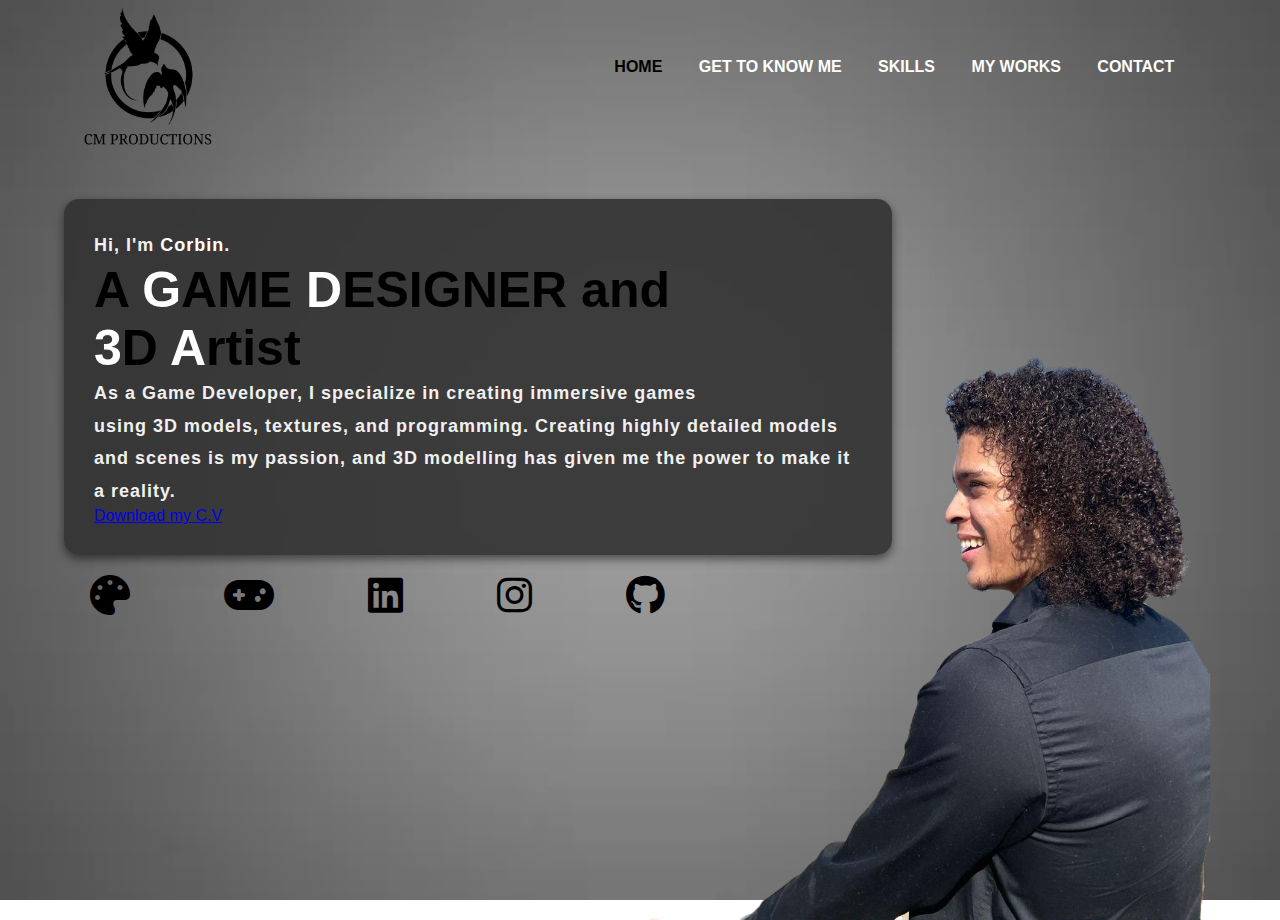
<file: index.html>
<!DOCTYPE html>
<html lang="en">
<head>
    <title>My Portfolio</title>
    <meta name="viewport" content="width=device-width,initial-scale=1">
    <link rel="stylesheet" href="style.css">
    <link rel="stylesheet" href="https://cdnjs.cloudflare.com/ajax/libs/font-awesome/6.0.0-beta3/css/all.min.css">
</head>
<body>
    
    <div class="main fade-in">
        <div class="navbar">
            <img src="pic/CM PRODUCTIONS TRANSPARENT.png" class="logo">
            <ul>
                <li><a href="index.html" class="active">HOME</a></li>
                <li><a href="about.html">GET TO KNOW ME</a></li>
                <li><a href="skills.html">SKILLS</a></li>
                <li><a href="works.html">MY WORKS</a></li>
                <li><a href="contact.html">CONTACT</a></li>
            </ul>
        </div>

        <div class="info-index">
            <h3>Hi, I'm <span>Corbin</span>.</h3>
            <h1>A <span>G</span>AME <span>D</span>ESIGNER and <br> <span>3</span>D <span>A</span>rtist</h1>
            <h3>As a Game Developer, I specialize in creating immersive games <br> using 3D models,
                textures, and programming. Creating highly detailed models<br>and scenes is my passion, and 3D modelling has given me 
                the power to make it a reality. </h3>
                <a href="C.V.pdf" download="C.V.pdf">Download my C.V</a>
        </div>

        <div class="image">
            <img src="pic/Corbin.png" class="Corbin">
        </div>

        <div class="icons"> 
            <!-- ArtStation -->
            <a href="https://www.artstation.com/corbin123" target="_blank" data-tooltip="ArtStation">
                <i class="fas fa-palette"></i>
            </a>
        
            <!-- itch.io -->
            <a href="https://c-a-m-productions.itch.io" target="_blank" data-tooltip="itch.io">
                <i class="fas fa-gamepad"></i>
            </a>
        
            <!-- LinkedIn -->
            <a href="https://www.linkedin.com/in/corbin-mercuur-ab11832b4/" target="_blank" data-tooltip="LinkedIn">
                <i class="fab fa-linkedin"></i>
            </a>
        
            <!-- Instagram -->
            <a href="https://www.instagram.com/c_a_m_productions/" target="_blank" data-tooltip="Instagram">
                <i class="fab fa-instagram"></i>
            </a>
        
            <!-- GitHub -->
            <a href="https://github.com/JackDanny64" target="_blank" data-tooltip="GitHub">
                <i class="fab fa-github"></i>
            </a>
        </div>
    </div>

    <script>
        window.addEventListener('load', () => {
            document.querySelector('.main').classList.add('show');
        });
    </script>
    <script>
        document.querySelectorAll('.navbar ul li a').forEach(link => {
            link.addEventListener('click', function(e) {
                e.preventDefault(); // Prevents immediate navigation
                const target = this.getAttribute('href');
                
                document.body.classList.add('fade-out'); // Apply fade-out class
    
                setTimeout(() => {
                    window.location.href = target; // Navigate to the target page after fade-out
                }, 500); // Match the delay to CSS transition duration
            });
        });
    </script>
</body>
</html>
</file>
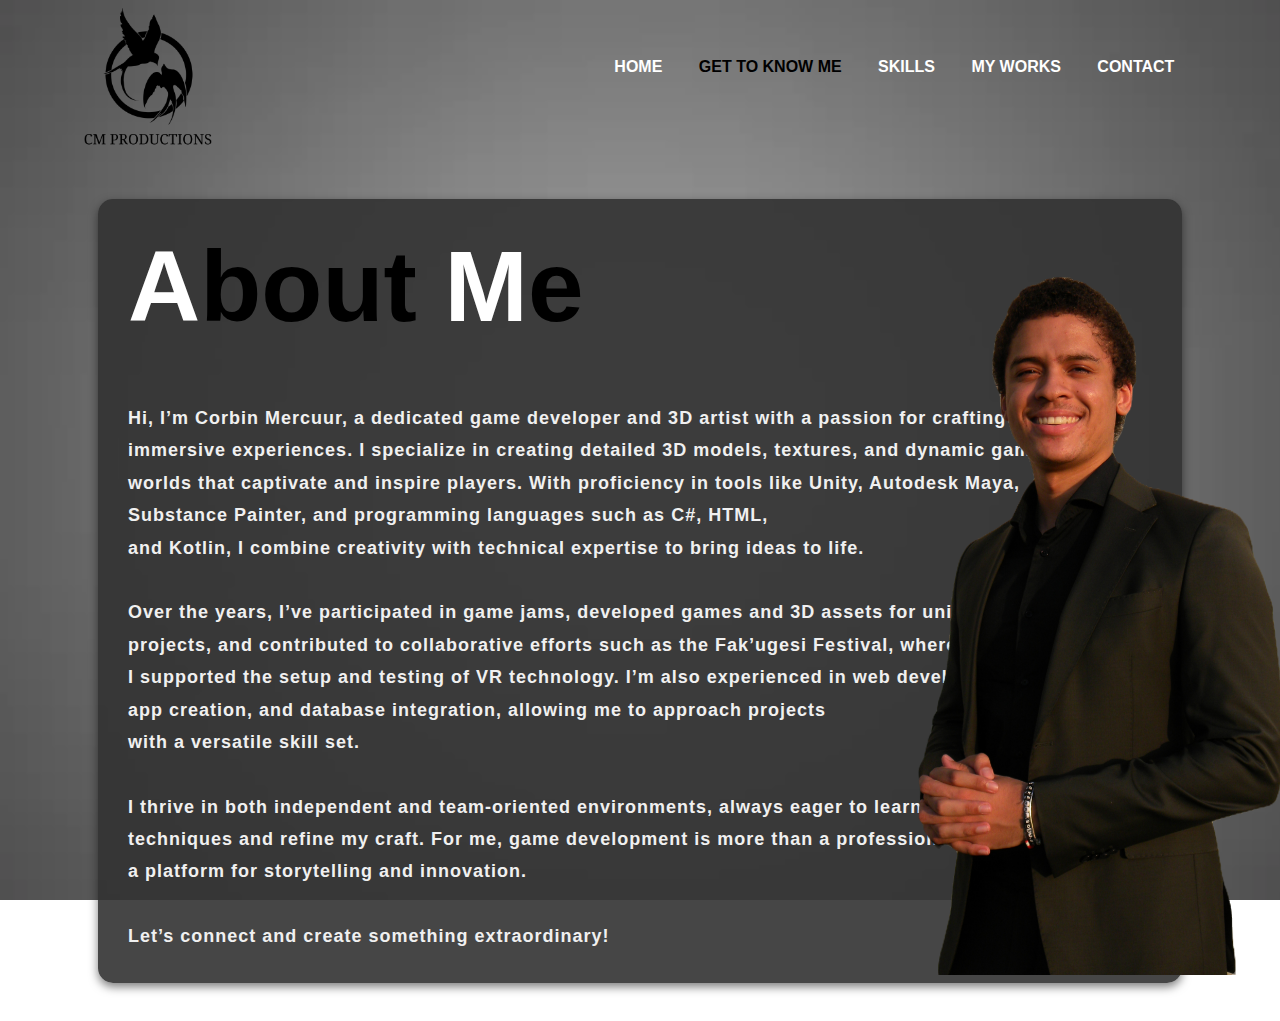
<file: about.html>
<!DOCTYPE html>
<html lang="en">
<head>
    <title>Get to Know Me</title>
    <meta name="viewport" content="width=device-width,initial-scale=1">
    <link rel="stylesheet" href="style.css">
    <link rel="stylesheet" href="https://cdnjs.cloudflare.com/ajax/libs/font-awesome/6.0.0-beta3/css/all.min.css">
</head>
<body>

    <div class="main fade-in">
        <div class="navbar">
            <img src="pic/CM PRODUCTIONS TRANSPARENT.png" class="logo">

            <ul>
                <li><a href="index.html">HOME</a></li>
                <li><a href="about.html" class="active">GET TO KNOW ME</a></li>
                <li><a href="skills.html">SKILLS</a></li>
                <li><a href="works.html">MY WORKS</a></li>
                <li><a href="contact.html">CONTACT</a></li>
            </ul>
        </div>

        <div class="info-box">
            <div class="info-color">
                <h1><span>A</span>bout <span>M</span>e<br></h1><br>
                <h3>
                    Hi, I’m Corbin Mercuur, a dedicated game developer and 3D artist with a passion for crafting <br>immersive experiences. 
                    I specialize in creating detailed 3D models, textures, and dynamic game<br> worlds that captivate and inspire players.
            
                    With proficiency in tools like Unity, Autodesk Maya,<br> Substance Painter, and programming languages such as C#, HTML,<br> 
                    and Kotlin, I combine creativity with technical expertise to bring ideas to life.<br><br>
            
                    Over the years, I’ve participated in game jams, developed games and 3D assets for university<br> projects, and contributed 
                    to collaborative efforts such as the Fak’ugesi Festival, where <br>I supported the setup and testing of VR technology.
            
                    I’m also experienced in web development,<br> app creation, and database integration, allowing me to approach projects 
                    <br>with a versatile skill set.<br><br>
            
                    I thrive in both independent and team-oriented environments, always eager to learn new <br>techniques and refine my craft. 
                    For me, game development is more than a profession—it’s <br>a platform for storytelling and innovation.<br><br>
            
                    Let’s connect and create something extraordinary!
                </h3>
            </div>
        </div><br>

        <!-- Add your image here -->
        <div class="image about-image">
            <img src="pic/DSCN3222_edited.png" class="Corbin">
        </div>
    </div>

    <script>
        // Fade-in effect on page load
        window.addEventListener('load', () => {
            document.querySelector('.main').classList.add('show');
        });

        // Fade-out effect on navigation
        document.querySelectorAll('.navbar ul li a').forEach(link => {
            link.addEventListener('click', function(e) {
                e.preventDefault(); // Prevent immediate navigation
                const target = this.getAttribute('href');
                
                document.querySelector('.main').classList.remove('show'); // Remove the fade-in class
                document.querySelector('.main').classList.add('fade-out'); // Apply fade-out class

                setTimeout(() => {
                    window.location.href = target; // Navigate to the target page after fade-out
                }, 500); // Match the delay to CSS transition duration
            });
        });
    </script>
</body>
</html>
</file>
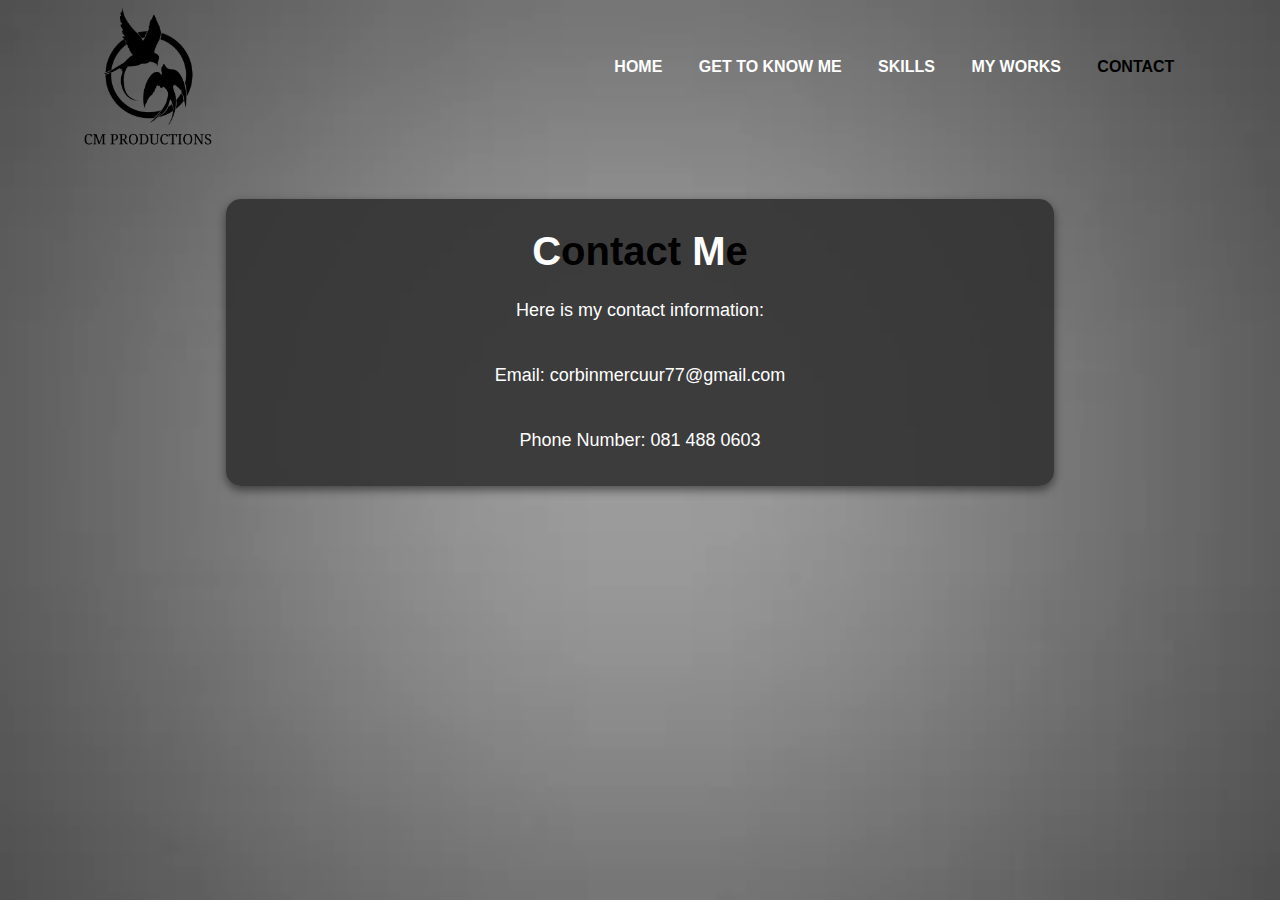
<file: contact.html>
<!DOCTYPE html>
<html lang="en">
<head>
    <title>Contact</title> <!-- Update the title for this page -->
    <meta name="viewport" content="width=device-width,initial-scale=1">
    <link rel="stylesheet" href="style.css">
    <link rel="stylesheet" href="https://cdnjs.cloudflare.com/ajax/libs/font-awesome/6.0.0-beta3/css/all.min.css">
</head>
<body>

    <div class="main fade-in"> <!-- Added fade-in class -->
        <div class="navbar">
            <img src="pic/CM PRODUCTIONS TRANSPARENT.png" class="logo">

            <ul>
                <li><a href="index.html">HOME</a></li>
                <li><a href="about.html">GET TO KNOW ME</a></li>
                <li><a href="skills.html">SKILLS</a></li>
                <li><a href="works.html">MY WORKS</a></li>
                <li><a href="contact.html" class="active">CONTACT</a></li>
            </ul>
        </div>

        <div class="info-contact">
            <h1><span>C</span>ontact <span>M</span>e<br></h1>
            <p>Here is my contact information:<br><br>
            Email: corbinmercuur77@gmail.com<br><br>
            Phone Number: 081 488 0603
            
        </p>
        </div>
    </div>

    <script>
        // Fade-in effect on page load
        window.addEventListener('load', () => {
            document.querySelector('.main').classList.add('show');
        });

        // Fade-out effect on navigation
        document.querySelectorAll('.navbar ul li a').forEach(link => {
            link.addEventListener('click', function(e) {
                e.preventDefault(); // Prevent immediate navigation
                const target = this.getAttribute('href');

                // Remove show class to fade out
                document.querySelector('.main').classList.remove('show');
                document.querySelector('.main').classList.add('fade-out'); // Apply fade-out class

                setTimeout(() => {
                    window.location.href = target; // Navigate to the target page after fade-out
                }, 500); // Match the delay to CSS transition duration
            });
        });
    </script>
</body>
</html>
</file>
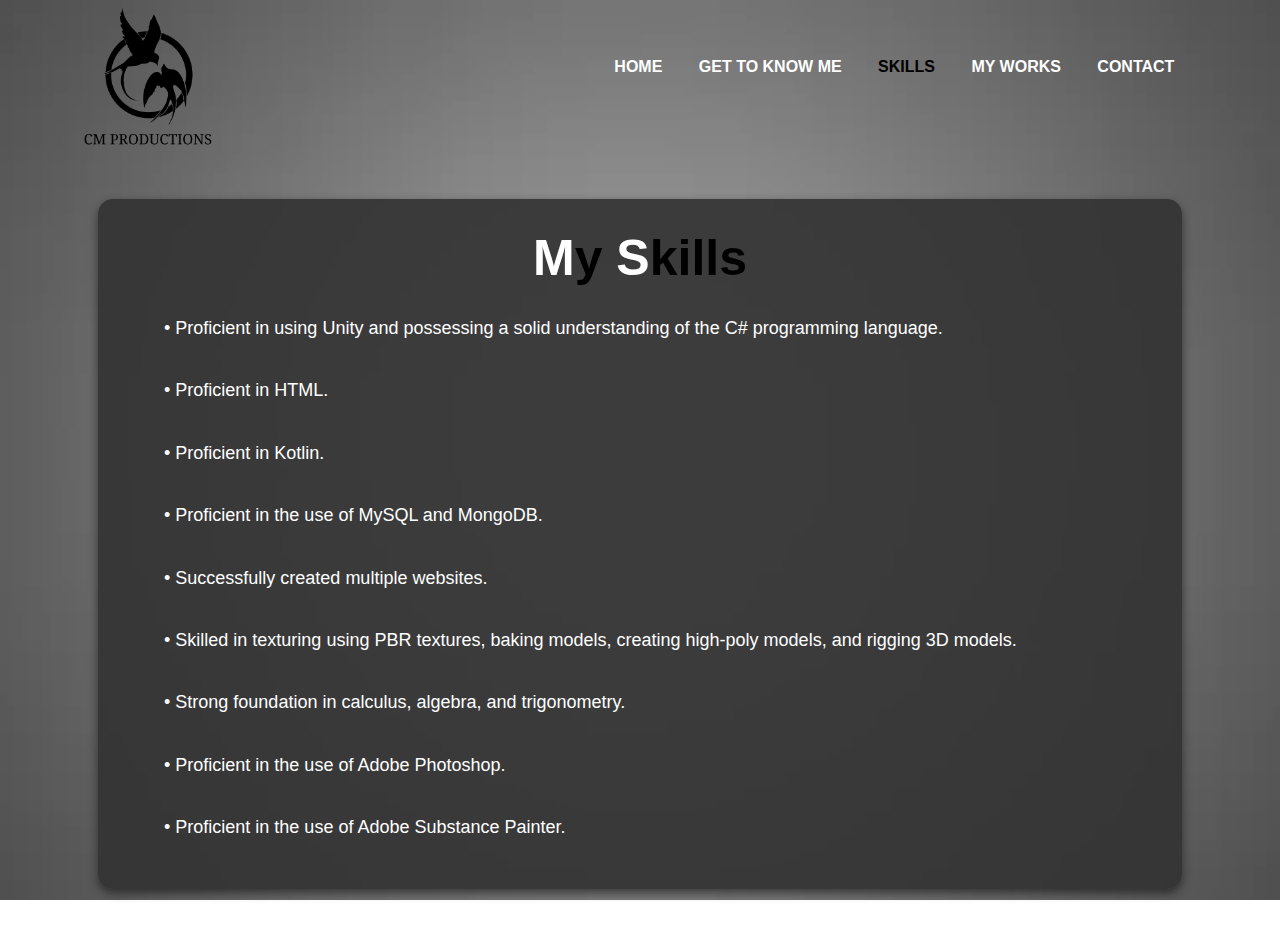
<file: skills.html>
<!DOCTYPE html>
<html lang="en">
<head>
    <title>Skills</title> <!-- Update title to "Skills" -->
    <meta name="viewport" content="width=device-width,initial-scale=1">
    <link rel="stylesheet" href="style.css">
    <link rel="stylesheet" href="https://cdnjs.cloudflare.com/ajax/libs/font-awesome/6.0.0-beta3/css/all.min.css">
</head>
<body>

    <div class="main fade-in"> <!-- Added fade-in class -->
        <div class="navbar">
            <img src="pic/CM PRODUCTIONS TRANSPARENT.png" class="logo">

            <ul>
                <li><a href="index.html">HOME</a></li>
                <li><a href="about.html">GET TO KNOW ME</a></li>
                <li><a href="skills.html" class="active">SKILLS</a></li>
                <li><a href="works.html">MY WORKS</a></li>
                <li><a href="contact.html">CONTACT</a></li>
            </ul>
        </div>

        <div class="info-skills">
            <h1><span>M</span>y <span>S</span>kills<br></h1>
            <ul>
                <li>• Proficient in using Unity and possessing a solid understanding of the C# programming language.</li><br>
                <li>• Proficient in HTML.</li><br>
                <li>• Proficient in Kotlin.</li><br>
                <li>• Proficient in the use of MySQL and MongoDB.</li><br>
                <li>• Successfully created multiple websites.</li><br>
                <li>• Skilled in texturing using PBR textures, baking models, creating high-poly models, and rigging 3D models.</li><br>
                <li>• Strong foundation in calculus, algebra, and trigonometry.</li><br>
                <li>• Proficient in the use of Adobe Photoshop.</li><br>
                <li>• Proficient in the use of Adobe Substance Painter.</li>
            </ul>
        </div><br>
    </div>

    <script>
        // Fade-in effect on page load
        window.addEventListener('load', () => {
            document.querySelector('.main').classList.add('show');
        });

        // Fade-out effect on navigation
        document.querySelectorAll('.navbar ul li a').forEach(link => {
            link.addEventListener('click', function(e) {
                e.preventDefault(); // Prevent immediate navigation
                const target = this.getAttribute('href');
                
                document.querySelector('.main').classList.remove('show'); // Remove the fade-in class
                document.querySelector('.main').classList.add('fade-out'); // Apply fade-out class

                setTimeout(() => {
                    window.location.href = target; // Navigate to the target page after fade-out
                }, 500); // Match the delay to CSS transition duration
            });
        });
    </script>
</body>
</html>
</file>
<file: style.css>
* {
    margin: 0;
    padding: 0;
}

.main {
    width: 100%;
    background: url(pic/1.webp);
    background-position: center;
    background-size: cover;
    background: transparent;
    height: 100vh;
    position: relative;
    font-family: sans-serif;
    padding-bottom: 20px; 
}

.navbar {
    width: 86%;
    display: flex;
    margin: auto;
    padding: 15px 0;
    align-items: center;
    justify-content: space-between;
}

.navbar .logo {
    width: 160px;
    cursor: pointer;
    margin-top: -1%;
    margin-left: -2%;
}

ul {
    margin-top: -4%; /* Consider removing or adjusting this for better layout */
}

ul li {
    list-style: none;
    display: inline-block;
    padding: 10px 16px;
}

ul li a {
    font-size: 16px;
    font-weight: bold;
    text-decoration: none;
    color: rgb(255, 255, 255);
    margin-top: -3%;
    transition: .4s ease;
}

ul li a:hover {
    color: rgb(0, 0, 0);
}

.info {
    margin-left: 7%;
    margin-top: 2%;
}

.info h1 {
    font-size: 65px;
    color: rgb(0, 0, 0);
}

.info h3 {
    font-size: 18px;
    letter-spacing: 1px;
    line-height: 24px;
}

.info span {
    color: rgb(255, 255, 255);
}

.info a {
    text-decoration: none;
    color: #fff;
    background: rgb(36,32,30);
    margin: 26px 0;
    padding: 10px 18px;
    border-radius: 10px;
    display: inline-block;
    transition: .4s ease;
}

.info a:hover {
    background: rgb(0, 0, 0);
}

.info-index {
    background-color: rgba(50, 50, 50, 0.9); /* Dark grey background with slight transparency */
    padding: 30px;
    border-radius: 15px; /* Rounded corners */
    width: 60%; /* Adjust width as needed */
    margin: 20px 0 20px 5%; /* Move the box to the left by adjusting the left margin */
    box-shadow: 0px 4px 10px rgba(0, 0, 0, 0.5); /* Subtle shadow for depth */
}

.info-index h1 {
    font-size: 50px;
    color: #000000; /* White text */
}

.info-index h3 {
    font-size: 18px;
    color: #f0f0f0; /* Slightly off-white for readability */
    line-height: 1.8;
    letter-spacing: 1px;
}

.info-index span {
    color: #ffffff; /* Gold accent color for emphasis */
}


.image {
    width: 30%;
    height: 60%;
    position: absolute;
    right: 100px;
    bottom: 0;
}

.image img {
    position: absolute;
    height: 140%;
    left: 40%;
    transform: translate(-55%);
    bottom: 0;
    transition: left 2s ease;
}

.image:hover .Corbin {
    left: 55%;
}

.info-box {
    background-color: rgba(50, 50, 50, 0.9); /* Dark grey background with slight transparency */
    padding: 30px;
    border-radius: 15px; /* Rounded corners */
    width: 80%; /* Adjust width as needed */
    margin: 20px auto; /* Center the box and add some spacing */
    box-shadow: 0px 4px 10px rgba(0, 0, 0, 0.5); /* Subtle shadow for depth */
}

.info-color {
    font-size: 50px;
    color: #000000; /* White text for contrast */
}

.info-color h3 {
    font-size: 18px;
    color: #f0f0f0; /* Slightly off-white for readability */
    letter-spacing: 1px;
    line-height: 1.8;
}

.info-color span {
    color: #ffffff; /* Gold accent color for "A" and "M" */
}

.icons i {
    font-size: 40px;
    margin-left: 7%;
    color: #000000;
    transition: .4s ease;
}

.icons i:hover {
    color: rgb(255, 255, 255);
}

ul li a.active {
    color: rgb(0, 0, 0);
}

.fade-out {
    opacity: 0;
    transition: opacity 0.5s ease;
}

.icons a {
    position: relative;
    text-decoration: none;
    color: inherit;
}

.icons a::after {
    content: attr(data-tooltip);
    position: absolute;
    bottom: -30px;
    left: 50%;
    transform: translateX(-50%);
    background-color: rgba(0, 0, 0, 0.8);
    color: #4c4646;
    padding: 5px 10px;
    border-radius: 5px;
    white-space: nowrap;
    font-size: 14px;
    opacity: 0;
    transition: opacity 0.3s ease;
    pointer-events: none; /* Prevents interfering with hover */
}

.icons a:hover::after {
    opacity: 1;
}

.fade-in {
    opacity: 0;
    transition: opacity 1s ease; /* Adjust duration as needed */
}

.fade-in.show {
    opacity: 1;
}

/* Skills specific styles */
.info ul {
    list-style-type: disc; /* Ensure bullets are shown */
    padding-left: 20px; /* Add some padding to align bullets */
    margin-top: 10px; /* Add space above the list */
}

.info ul li {
    margin: 5px 0; /* Space between bullet points */
    color: #ffffff; /* Ensure text color is white for visibility */
}
.gallery {
    background-color: rgba(50, 50, 50, 0.9); /* Light grey background with slight transparency */
    padding: 20px; /* Add padding inside the box */
    border-radius: 10px; /* Rounded corners */
    margin: 20px auto; /* Center the gallery and add spacing */
    width: 90%; /* Adjust width to fit the layout */
    box-shadow: 0px 4px 10px rgba(0, 0, 0, 0.2); /* Subtle shadow for depth */
    display: grid; /* Use grid layout for the gallery */
    grid-template-columns: repeat(auto-fit, minmax(150px, 1fr)); /* Responsive columns for images */
    gap: 15px; /* Spacing between grid items */
}

.gallery-item {
    overflow: hidden;
    border-radius: 8px;
    transition: transform 0.3s ease;
}

.gallery-item img {
    width: 100%; /* Ensure images take up the full width of their container */
    height: auto; /* Maintain image aspect ratio */
    border-radius: 5px; /* Optional: Add slight rounding to images */
    transition: transform 0.3s ease; /* Add a smooth hover effect */
}

.gallery-item img:hover {
    transform: scale(1.05); /* Slight zoom effect on hover */
}
.gallery-text h3 {
    font-size: 18px;
    color: #f0f0f0; /* Slightly off-white for readability */
    line-height: 1.8;
    letter-spacing: 1px;
}
.lightbox {
    display: none;
    position: fixed;
    z-index: 1000;
    top: 0;
    left: 0;
    width: 100%;
    height: 100%;
    background-color: rgba(0, 0, 0, 0.8);
    align-items: center;
    justify-content: center;
}

.lightbox-content {
    max-width: 90%;
    max-height: 90%;
}

.close {
    position: absolute;
    top: 20px;
    right: 30px;
    font-size: 30px;
    font-weight: bold;
    color: #ffffff;
    cursor: pointer;
    transition: color 0.3s;
}

.close:hover {
    color: #ccc;
}
body {
    background: url(pic/1.webp) center center / cover no-repeat fixed;
    background-size: cover;
    margin: 0;
    font-family: sans-serif;
}
gallery h3 {
    grid-column: 1 / -1; /* Span the heading across the entire row */
    margin: 20px 0; /* Add space above and below */
    font-size: 24px;
    color: #ffffff; /* Adjust color to suit your theme */
    text-align: center;
}

.about-image img {
    position: absolute;
    height: 140%;
    left: 70%; /* Adjust specifically for this image */
    transform: translate(-50%);
    bottom: -10%;
    transition: left 2s ease;
}
.info-skills {
    background-color: rgba(50, 50, 50, 0.9); /* Dark grey background with slight transparency */
    padding: 30px;
    border-radius: 15px; /* Rounded corners */
    width: 80%; /* Adjust width as needed */
    margin: 20px auto; /* Center the box and add some spacing */
    box-shadow: 0px 4px 10px rgba(0, 0, 0, 0.5); /* Subtle shadow for depth */
    color: #ffffff; /* Text color for contrast */
}

.info-skills h1 {
    font-size: 50px;
    color: #000000; /* White text for the heading */
    text-align: center; /* Center-align the heading */
}

.info-skills ul {
    list-style-type: disc; /* Bullets for the list */
    padding-left: 20px; /* Padding to align bullets */
    margin-top: 10px ; /* Add spacing above the list */
}

.info-skills ul li {
    margin: 5px 0; /* Space between bullet points */
    color: #ffffff;
    font-size: 18px; /* Adjust font size */
    line-height: 1.8; /* Increase line height for readability */
}
.info-skills span {
    color: #ffffff; /* Gold accent color for emphasis */
}

.info-contact {
    background-color: rgba(50, 50, 50, 0.9); /* Dark grey background with slight transparency */
    padding: 30px; /* Space inside the box */
    border-radius: 15px; /* Rounded corners */
    width: 60%; /* Adjust width */
    margin: 20px auto; /* Center horizontally with spacing around */
    box-shadow: 0px 4px 10px rgba(0, 0, 0, 0.5); /* Subtle shadow for depth */
    color: #ffffff; /* White text for contrast */
    text-align: center; /* Center-align text */
}

.info-contact h1 {
    font-size: 40px;
    color: #000000; /* White for heading text */
    margin-bottom: 20px; /* Add spacing below the heading */
}

.info-contact span {
    color: rgb(255, 255, 255); /* Gold color for emphasized letters */
}

.info-contact p {
    font-size: 18px;
    line-height: 1.8; /* Adjust line spacing for readability */
}

.slideshow-container {
    position: relative;
    max-width: 80%;
    margin: auto;
    overflow: hidden;
}

/* Slides */
.slide {
    display: none;
    text-align: center;
    opacity: 0;
    transition: opacity 1.5s ease-in-out;
}
.slide.active {
    display: block;
    opacity: 1;
}
.slide img {
    width: 100%;
    max-height: 70vh;
    object-fit: cover;
}
/* Add fade effect to slides */
.slide.fade {
    opacity: 0; /* Start with fully transparent */
    transition: opacity 1.5s ease-in-out; /* Smooth fade effect over 1.5 seconds */
}
.slide:first-child {
    display: block; /* Show the first slide */
}
.slide.fade.active {
    opacity: 1; /* Fully visible when active */
}
/* Navigation buttons */
.prev, .next {
    position: absolute;
    top: 50%;
    background-color: rgba(0, 0, 0, 0.5);
    color: white;
    padding: 10px;
    cursor: pointer;
    border: none;
    font-size: 18px;
    z-index: 100;
}

.prev {
    left: 0;
}

.next {
    right: 0;
}

.prev:hover, .next:hover {
    background: rgba(0, 0, 0, 0.8);
}

/* Dots */
.dots-container {
    text-align: center;
    margin: 10px 0;
}

.dot {
    display: inline-block;
    height: 15px;
    width: 15px;
    margin: 5px;
    background-color: #bbb;
    border-radius: 50%;
    cursor: pointer;
    transition: background-color 0.6s ease;
}

.dot.active {
    background-color: #717171;
}
.fade {
    transition: opacity 1s ease-in-out;
}
</file>
